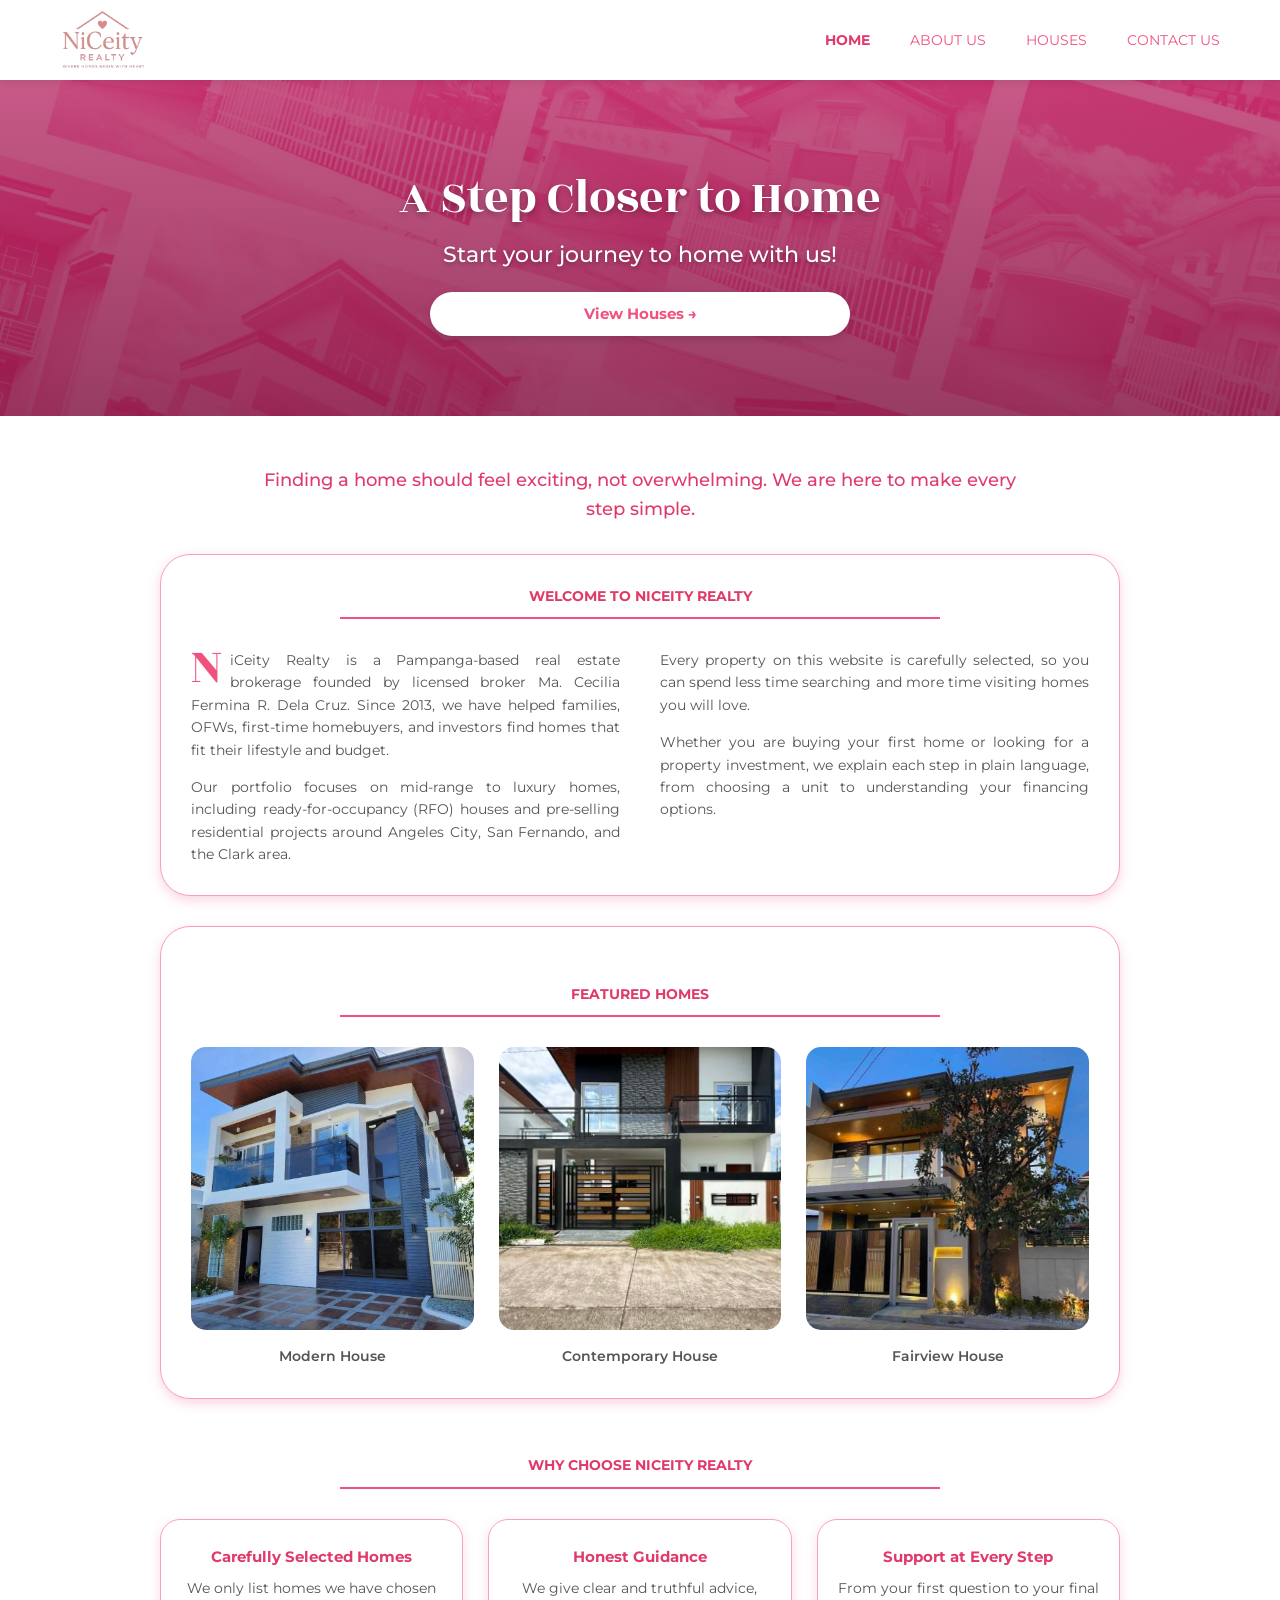
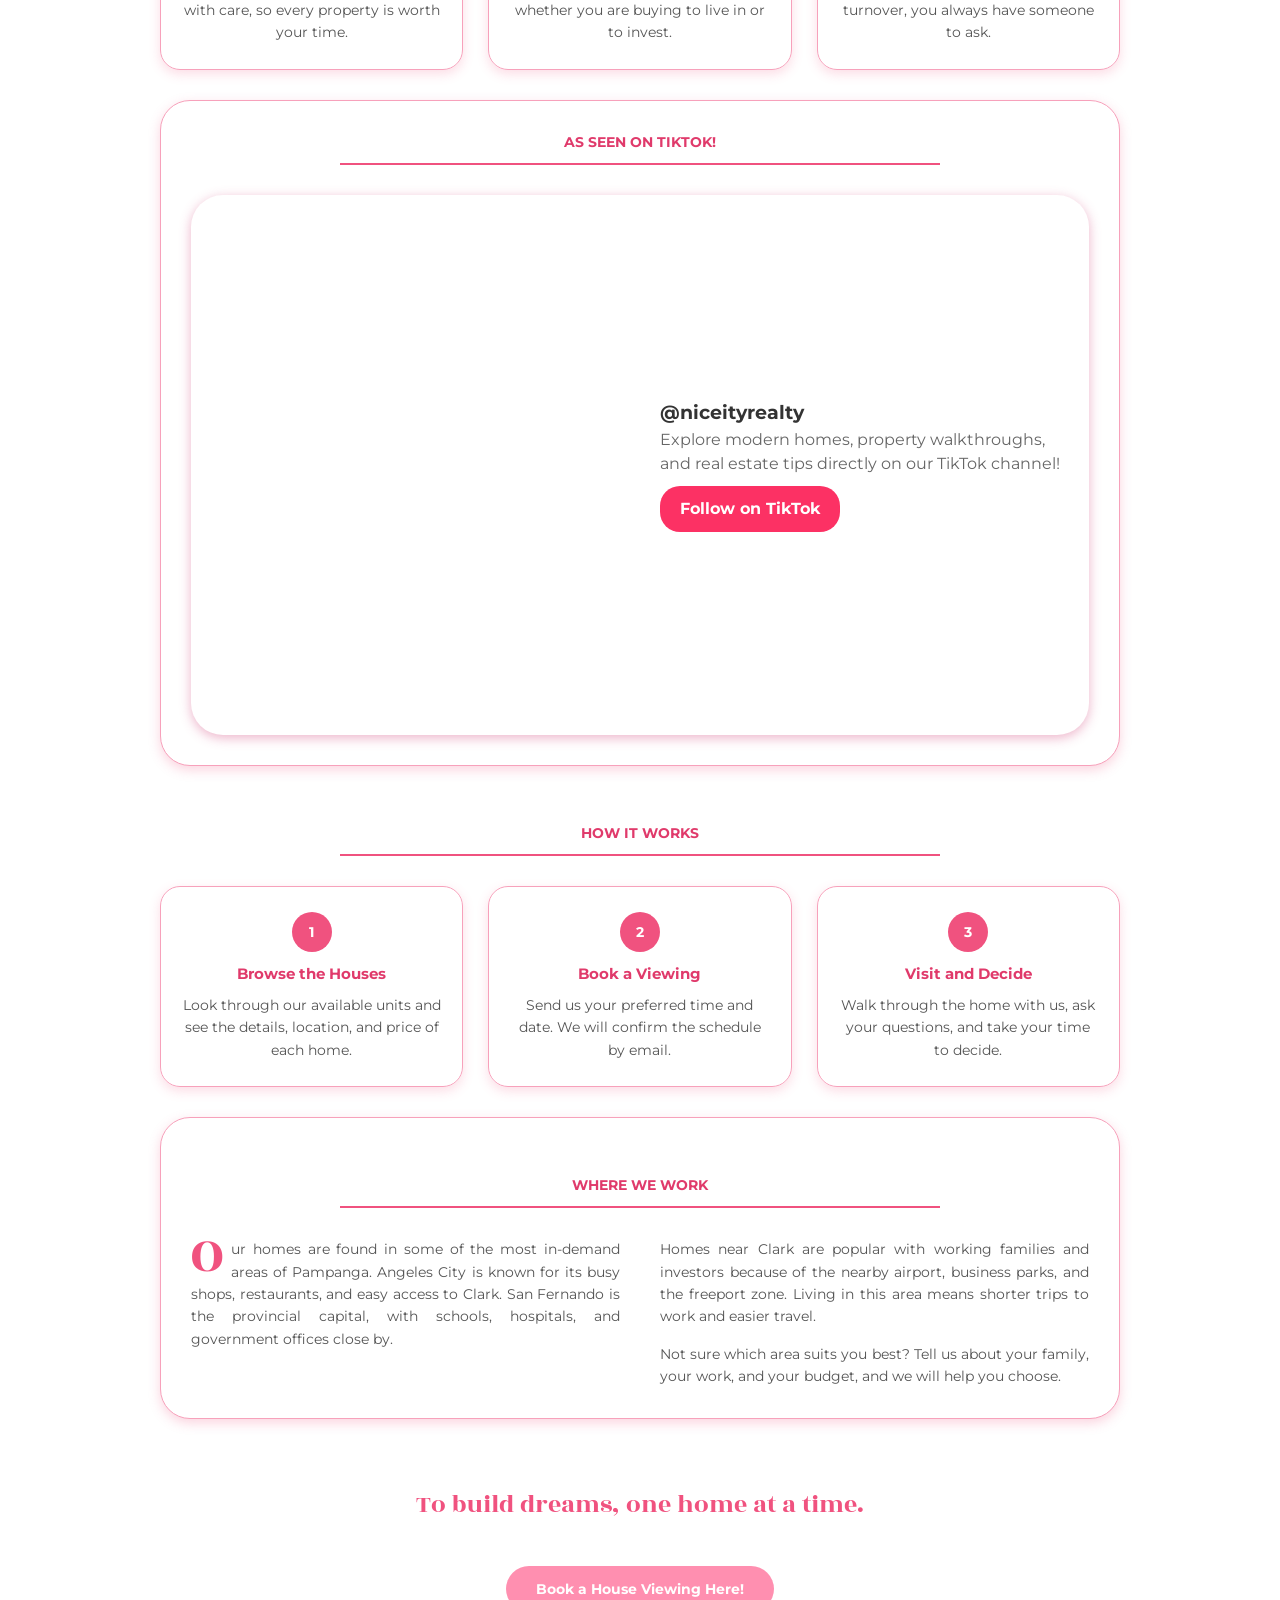
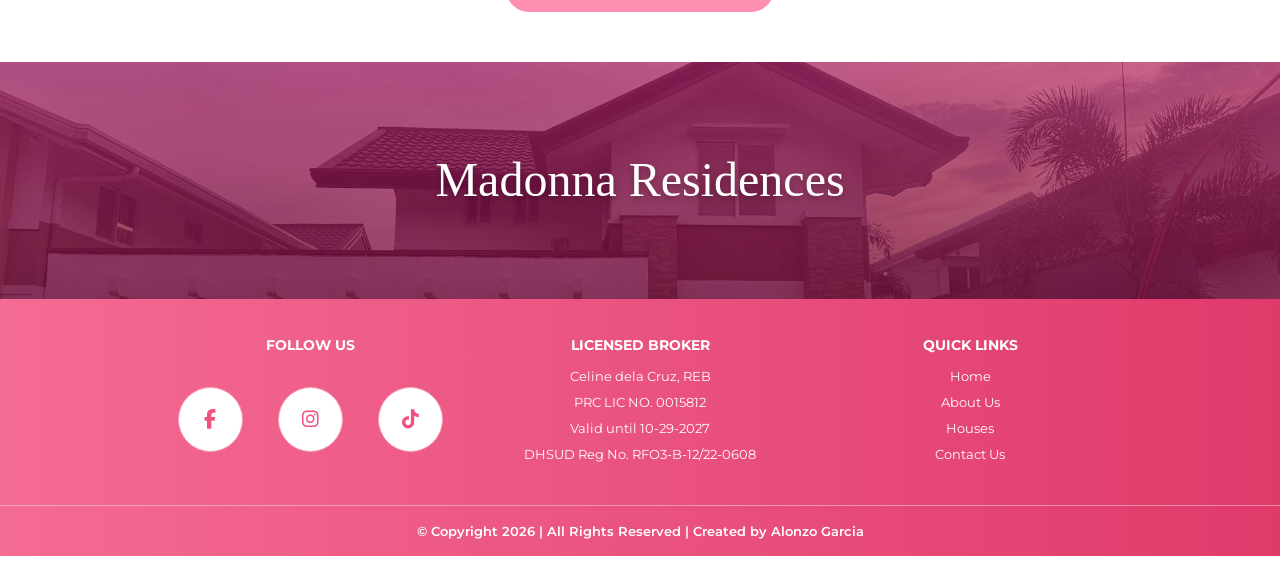
<file: index.html>
<!-- 
    Real Estate Website For NiCeity Realty: Home Page
    Created by Alonzo Miguel R. Garcia
  -->

<!DOCTYPE html>
<html lang="en">
<head>
  <meta charset="UTF-8">
  <meta name="viewport" content="width=device-width, initial-scale=1">
  <title>NiCeity Realty | A Step Closer to Home</title>
  <link href="https://fonts.googleapis.com/css2?family=Montserrat:wght@400;500;600;700&family=Rozha+One&display=swap" rel="stylesheet">
  <link rel="stylesheet" href="style.css">
  <link rel="stylesheet" href="https://cdnjs.cloudflare.com/ajax/libs/font-awesome/6.5.1/css/all.min.css">
  <link rel="icon" href="img/NiCeityFavicon.png" type="image/png">
</head>
<body>

  <!-- Header and navigation -->
  <header>
    <div class="header-box">
      <a href="index.html" class="logo"><img src="img/NiceityLogo.png" alt="NiCeity Realty logo"></a>

      <button class="hamburger" id="hamburger" aria-label="Toggle menu" aria-expanded="false">
        <span></span><span></span><span></span>
      </button>

      <nav id="nav">
        <ul>
          <li><a href="index.html" class="active">Home</a></li>
          <li><a href="about.html">About Us</a></li>
          <li><a href="houses.html">Houses</a></li>
          <li><a href="contact.html">Contact Us</a></li>
        </ul>
      </nav>
    </div>
  </header>

  <!-- Hero -->
  <section class="hero">
    <h1>A Step Closer to Home</h1>
    <p>Start your journey to home with us!</p>
    <a href="houses.html" class="search">View Houses &rarr;</a>
  </section>

  <main class="container">

    <p class="lead">Finding a home should feel exciting, not overwhelming. We are here to make every step simple.</p>

    <div class="card">
      <h2 class="title">Welcome to NiCeity Realty</h2>
      <div class="magazine">
        <p>NiCeity Realty is a Pampanga-based real estate brokerage founded by licensed broker Ma. Cecilia Fermina R. Dela Cruz. Since 2013, we have helped families, OFWs, first-time homebuyers, and investors find homes that fit their lifestyle and budget.</p>
        <p>Our portfolio focuses on mid-range to luxury homes, including ready-for-occupancy (RFO) houses and pre-selling residential projects around Angeles City, San Fernando, and the Clark area.</p>
        <p>Every property on this website is carefully selected, so you can spend less time searching and more time visiting homes you will love.</p>
        <p>Whether you are buying your first home or looking for a property investment, we explain each step in plain language, from choosing a unit to understanding your financing options.</p>
      </div>
    </div>

    <div class="card">
      <br>
      <h2 class="title">Featured Homes</h2>
      <div class="featured">
        <a href="houses.html#unit1"><img src="img/unit1.jpg" alt="Modern house"><p>Modern House</p></a>
        <a href="houses.html#unit2"><img src="img/unit2.jpg" alt="4 bedroom house"><p>Contemporary House</p></a>
        <a href="houses.html#unit3"><img src="img/unit3.jpg" alt="House in San Fernando"><p>Fairview House</p></a>
      </div>
    </div>

    <br>
    <h2 class="title">Why Choose NiCeity Realty</h2>
    <div class="boxes">
      <div class="box"><h3>Carefully Selected Homes</h3><p>We only list homes we have chosen with care, so every property is worth your time.</p></div>
      <div class="box"><h3>Honest Guidance</h3><p>We give clear and truthful advice, whether you are buying to live in or to invest.</p></div>
      <div class="box"><h3>Support at Every Step</h3><p>From your first question to your final turnover, you always have someone to ask.</p></div>
    </div>

    <div class="card">
        <h2 class="title">As Seen on TikTok!</h2>
        <div style="
          display: flex; 
          flex-direction: row; 
          align-items: center; 
          justify-content: center; 
          gap: 24px; 
          max-width: 1000px; 
          margin: 0 auto; 
          padding: 20px; 
          background: #fff; 
          border-radius: 2em; 
          box-shadow: 0 3px 12px rgba(215, 88, 137, 0.451); 
          flex-wrap: wrap;
        ">
          <!-- Tiktok Video Frame -->
          <div style="width: 425px; max-width: 100%; height: 500px; flex-shrink: 0; border-radius: 8px; overflow: hidden;">
            <iframe
              src="https://www.tiktok.com/player/v1/7619314108931919111?music_info=1&description=1"
              width="100%"
              height="100%"
              style="border: 0;"
              title="NiCeity Realty TikTok video"
              allow="fullscreen"
            ></iframe>
          </div>

          <!-- Details -->
          <div style="flex: 1; min-width: 250px; text-align: left;">
            <h3 style="margin-top: 0; color: #333;">@niceityrealty</h3>
            <p style="color: #666; line-height: 1.5;">
              Explore modern homes, property walkthroughs, and real estate tips directly on our TikTok channel!
            </p>
            <a 
              href="https://www.tiktok.com/@niceityrealty" 
              target="_blank" 
              style="
                display: inline-block; 
                padding: 10px 20px; 
                background-color: #fc3164; 
                color: #fff; 
                text-decoration: none; 
                border-radius: 20px; 
                font-weight: bold; 
                margin-top: 10px;
              "
            >
              Follow on TikTok
            </a>
          </div>
        </div>
      </div>


    <br>
    <h2 class="title">How It Works</h2>
    <div class="boxes">
      <div class="box"><div class="number">1</div><h3>Browse the Houses</h3><p>Look through our available units and see the details, location, and price of each home.</p></div>
      <div class="box"><div class="number">2</div><h3>Book a Viewing</h3><p>Send us your preferred time and date. We will confirm the schedule by email.</p></div>
      <div class="box"><div class="number">3</div><h3>Visit and Decide</h3><p>Walk through the home with us, ask your questions, and take your time to decide.</p></div>
    </div>

    <div class="card">
      <br>
      <h2 class="title">Where We Work</h2>
      <div class="magazine">
        <p>Our homes are found in some of the most in-demand areas of Pampanga. Angeles City is known for its busy shops, restaurants, and easy access to Clark. San Fernando is the provincial capital, with schools, hospitals, and government offices close by.</p>
        <p>Homes near Clark are popular with working families and investors because of the nearby airport, business parks, and the freeport zone. Living in this area means shorter trips to work and easier travel.</p>
        <p>Not sure which area suits you best? Tell us about your family, your work, and your budget, and we will help you choose.</p>
      </div>
    </div>

    <br>
    <p class="quote">To build dreams, one home at a time.</p>
    <a href="contact.html" class="btn">Book a House Viewing Here!</a>
  </main>


  <!-- bottom-banner -->
  <section class="bottom-banner">
    <h2>Madonna Residences</h2>
  </section>

  <!-- Footer -->
  <footer>
    <div class="footer-box">
      <div>
        <h3>Follow Us</h3>
        <br>
        <div class="socials">
          <a href="https://www.facebook.com/NiCeity14" aria-label="Facebook" class="footer-social-icon" target="_blank">
          <i class="fa-brands fa-facebook-f"></i>
          </a>
          <a href="https://www.instagram.com/niceityrealty/" aria-label="Instagram" class="footer-social-icon" target="_blank">
          <i class="fa-brands fa-instagram"></i>
          </a>
          <a href="https://www.tiktok.com/@niceityrealty?is_from_webapp=1&sender_device=pc" aria-label="TikTok" class="footer-social-icon" target="_blank">
          <i class="fa-brands fa-tiktok"></i>
          </a>
        </div>
      </div>
      <div>
        <h3>Licensed Broker</h3>
        <p>Celine dela Cruz, REB</p>
        <p>PRC LIC NO. 0015812</p>
        <p>Valid until 10-29-2027</p>
        <p>DHSUD Reg No. RFO3-B-12/22-0608</p>
      </div>
      <div>
        <h3>Quick Links</h3>
        <a href="index.html">Home</a>
        <a href="about.html">About Us</a>
        <a href="houses.html">Houses</a>
        <a href="contact.html">Contact Us</a>
      </div>
    </div>
    <p class="copyright">&copy; Copyright 2026 | All Rights Reserved | Created by Alonzo Garcia</p>
  </footer>



  <script src="script.js"></script>
</body>
</html>
</file>
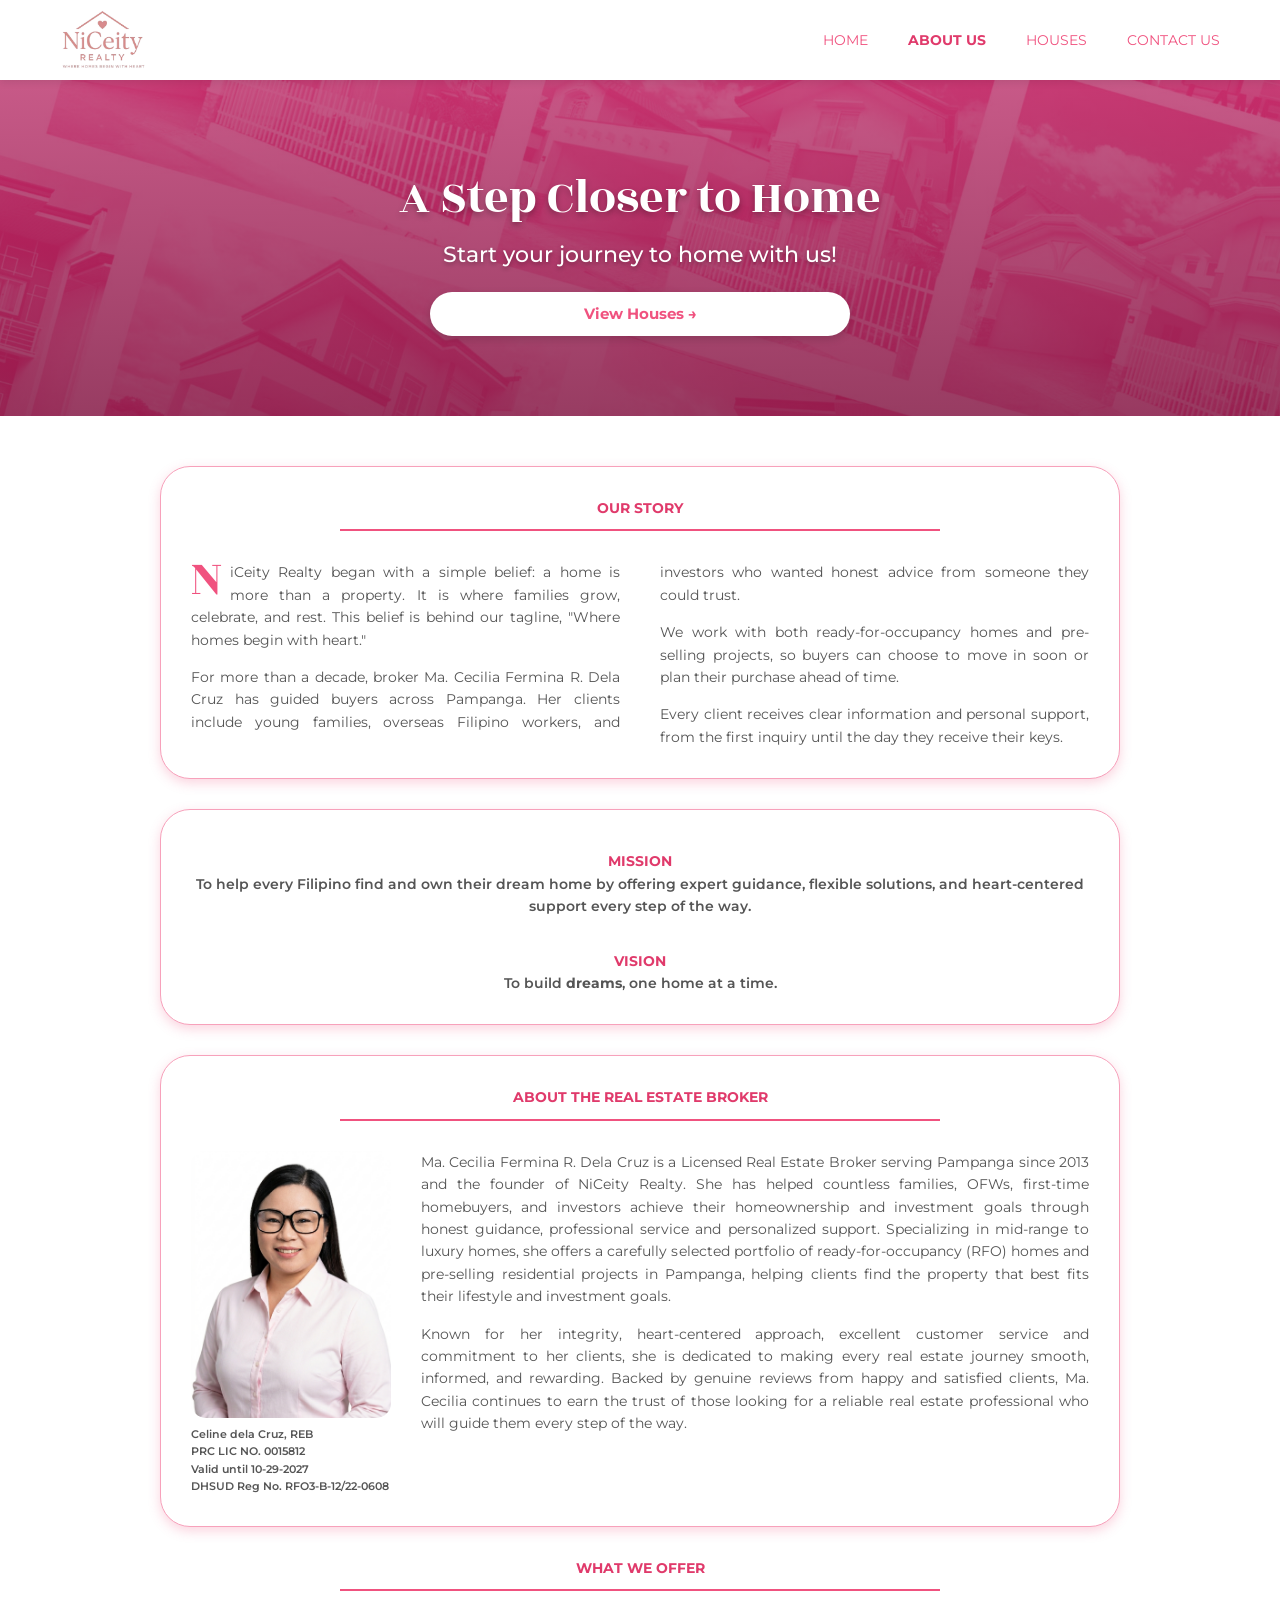
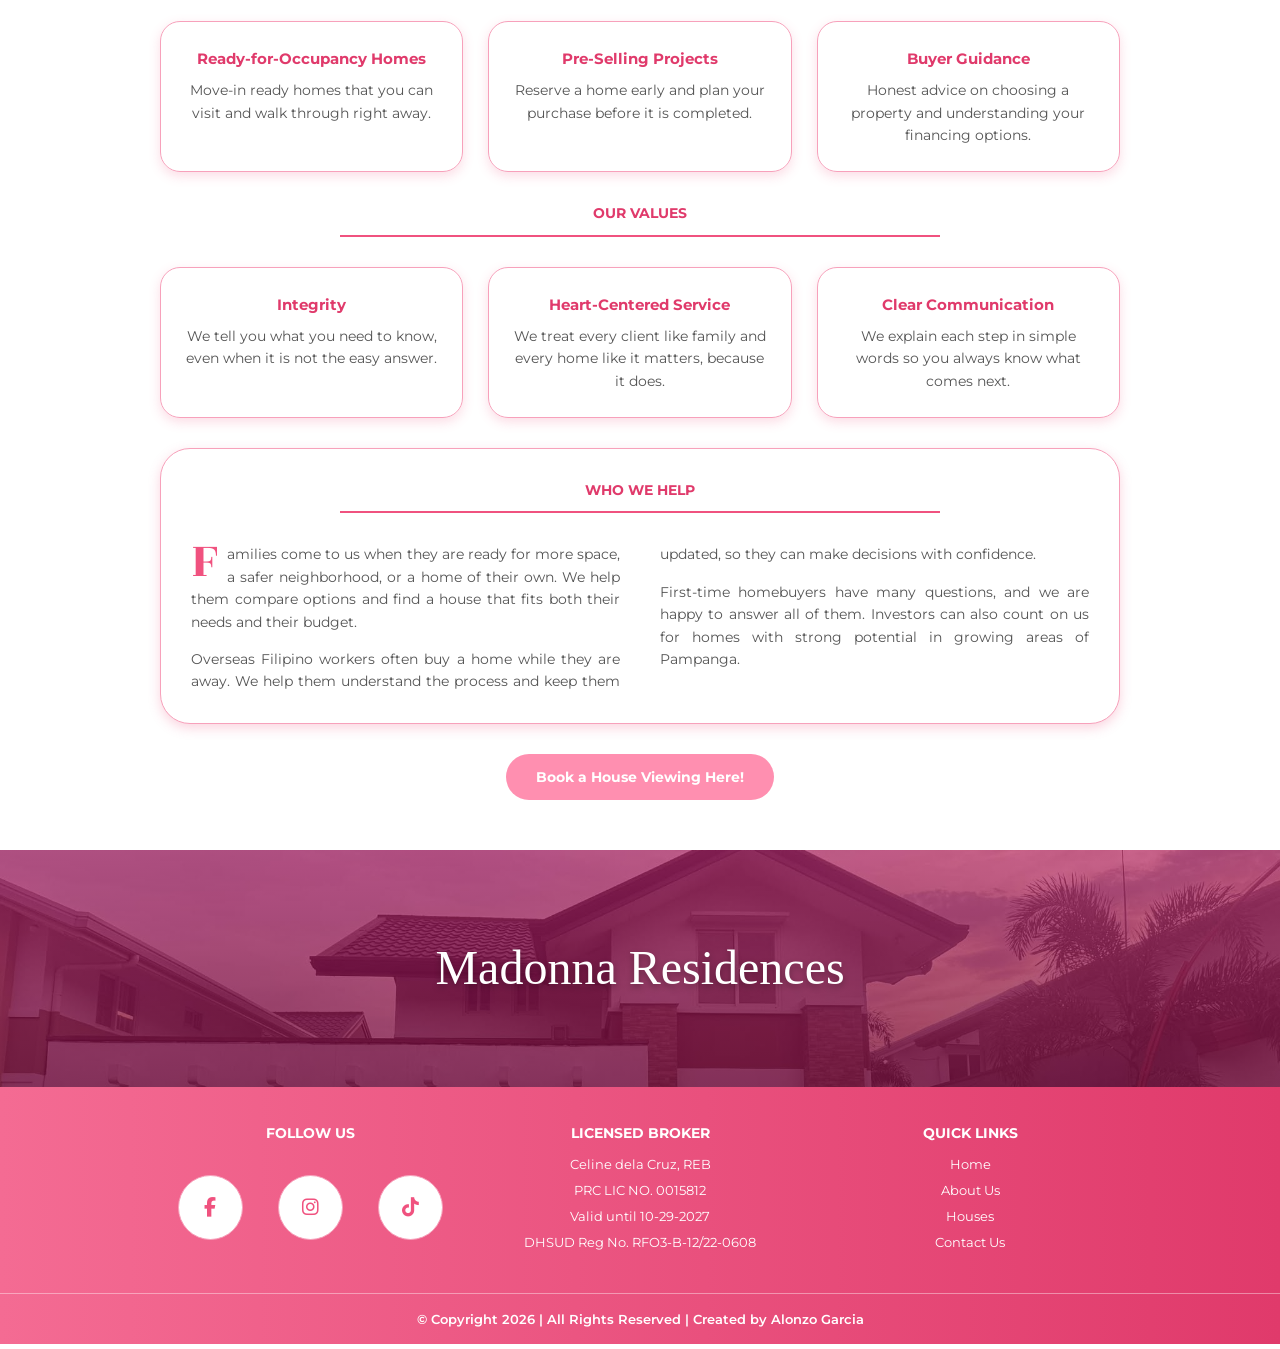
<file: about.html>
<!-- 
   Real Estate Website For NiCeity Realty: About Us Page
   Created by Alonzo Miguel R. Garcia
  -->

<!DOCTYPE html>
<html lang="en">
<head>
  <meta charset="UTF-8">
  <meta name="viewport" content="width=device-width, initial-scale=1">
  <title>NiCeity Realty | About Us</title>
  <link href="https://fonts.googleapis.com/css2?family=Montserrat:wght@400;500;600;700&family=Rozha+One&display=swap" rel="stylesheet">
  <link rel="stylesheet" href="style.css">
  <link rel="stylesheet" href="https://cdnjs.cloudflare.com/ajax/libs/font-awesome/6.5.1/css/all.min.css">
  <link rel="icon" href="img/NiCeityFavicon.png" type="image/png">
</head>
<body>

  <!-- Header and navigation -->
  <header>
    <div class="header-box">
      <a href="index.html" class="logo"><img src="img/NiceityLogo.png" alt="NiCeity Realty logo"></a>

      <button class="hamburger" id="hamburger" aria-label="Toggle menu" aria-expanded="false">
        <span></span><span></span><span></span>
      </button>

      <nav id="nav">
        <ul>
          <li><a href="index.html">Home</a></li>
          <li><a href="about.html" class="active">About Us</a></li>
          <li><a href="houses.html">Houses</a></li>
          <li><a href="contact.html">Contact Us</a></li>
        </ul>
      </nav>
    </div>
  </header>

  <!-- Hero -->
  <section class="hero">
    <h1>A Step Closer to Home</h1>
    <p>Start your journey to home with us!</p>
    <a href="houses.html" class="search">View Houses &rarr;</a>
  </section>

  <main class="container">

    <div class="card">
      <h2 class="title">Our Story</h2>
      <div class="magazine">
        <p>NiCeity Realty began with a simple belief: a home is more than a property. It is where families grow, celebrate, and rest. This belief is behind our tagline, "Where homes begin with heart."</p>
        <p>For more than a decade, broker Ma. Cecilia Fermina R. Dela Cruz has guided buyers across Pampanga. Her clients include young families, overseas Filipino workers, and investors who wanted honest advice from someone they could trust.</p>
        <p>We work with both ready-for-occupancy homes and pre-selling projects, so buyers can choose to move in soon or plan their purchase ahead of time.</p>
        <p>Every client receives clear information and personal support, from the first inquiry until the day they receive their keys.</p>
      </div>
    </div>

    <div class="card mission">
      <h3>Mission</h3>
      <p>To help every Filipino find and own their dream home by offering expert guidance, flexible solutions, and heart-centered support every step of the way.</p>
      <br>
      <h3>Vision</h3>
      <p>To build <strong>dreams</strong>, one home at a time.</p>
    </div>

    <div class="card">
      <h2 class="title">About the Real Estate Broker</h2>
      <div class="broker">
        <div class="broker-photo">
          <img src="img/Cecilia_Dela_Cruz.jpg" alt="Ma. Cecilia Fermina R. Dela Cruz">
          <p>Celine dela Cruz, REB<br>PRC LIC NO. 0015812<br>Valid until 10-29-2027<br>DHSUD Reg No. RFO3-B-12/22-0608</p>
        </div>
        <div class="broker-text">
          <p>Ma. Cecilia Fermina R. Dela Cruz is a Licensed Real Estate Broker serving Pampanga since 2013 and the founder of NiCeity Realty. She has helped countless families, OFWs, first-time homebuyers, and investors achieve their homeownership and investment goals through honest guidance, professional service and personalized support. Specializing in mid-range to luxury homes, she offers a carefully selected portfolio of ready-for-occupancy (RFO) homes and pre-selling residential projects in Pampanga, helping clients find the property that best fits their lifestyle and investment goals.</p>
          <p>Known for her integrity, heart-centered approach, excellent customer service and commitment to her clients, she is dedicated to making every real estate journey smooth, informed, and rewarding. Backed by genuine reviews from happy and satisfied clients, Ma. Cecilia continues to earn the trust of those looking for a reliable real estate professional who will guide them every step of the way.</p>
        </div>
      </div>
    </div>

    <h2 class="title">What We Offer</h2>
    <div class="boxes">
      <div class="box"><h3>Ready-for-Occupancy Homes</h3><p>Move-in ready homes that you can visit and walk through right away.</p></div>
      <div class="box"><h3>Pre-Selling Projects</h3><p>Reserve a home early and plan your purchase before it is completed.</p></div>
      <div class="box"><h3>Buyer Guidance</h3><p>Honest advice on choosing a property and understanding your financing options.</p></div>
    </div>

    <h2 class="title">Our Values</h2>
    <div class="boxes">
      <div class="box"><h3>Integrity</h3><p>We tell you what you need to know, even when it is not the easy answer.</p></div>
      <div class="box"><h3>Heart-Centered Service</h3><p>We treat every client like family and every home like it matters, because it does.</p></div>
      <div class="box"><h3>Clear Communication</h3><p>We explain each step in simple words so you always know what comes next.</p></div>
    </div>

    <div class="card">
      <h2 class="title">Who We Help</h2>
      <div class="magazine">
        <p>Families come to us when they are ready for more space, a safer neighborhood, or a home of their own. We help them compare options and find a house that fits both their needs and their budget.</p>
        <p>Overseas Filipino workers often buy a home while they are away. We help them understand the process and keep them updated, so they can make decisions with confidence.</p>
        <p>First-time homebuyers have many questions, and we are happy to answer all of them. Investors can also count on us for homes with strong potential in growing areas of Pampanga.</p>
      </div>
    </div>
    <a href="contact.html" class="btn">Book a House Viewing Here!</a>
  </main>

  <!-- bottom-banner -->
  <section class="bottom-banner">
    <h2>Madonna Residences</h2>
  </section>

  <!-- Footer -->
  <footer>
    <div class="footer-box">
      <div>
        <h3>Follow Us</h3>
        <br>
        <div class="socials">
          <a href="https://www.facebook.com/NiCeity14" aria-label="Facebook" class="footer-social-icon" target="_blank">
          <i class="fa-brands fa-facebook-f"></i>
          </a>
          <a href="https://www.instagram.com/niceityrealty/" aria-label="Instagram" class="footer-social-icon" target="_blank">
          <i class="fa-brands fa-instagram"></i>
          </a>
          <a href="https://www.tiktok.com/@niceityrealty?is_from_webapp=1&sender_device=pc" aria-label="TikTok" class="footer-social-icon" target="_blank">
          <i class="fa-brands fa-tiktok"></i>
          </a>
        </div>
      </div>
      <div>
        <h3>Licensed Broker</h3>
        <p>Celine dela Cruz, REB</p>
        <p>PRC LIC NO. 0015812</p>
        <p>Valid until 10-29-2027</p>
        <p>DHSUD Reg No. RFO3-B-12/22-0608</p>
      </div>
      <div>
        <h3>Quick Links</h3>
        <a href="index.html">Home</a>
        <a href="about.html">About Us</a>
        <a href="houses.html">Houses</a>
        <a href="contact.html">Contact Us</a>
      </div>
    </div>
    <p class="copyright">&copy; Copyright 2026 | All Rights Reserved | Created by Alonzo Garcia</p>
  </footer>

  <script src="script.js"></script>
</body>
</html>
</file>
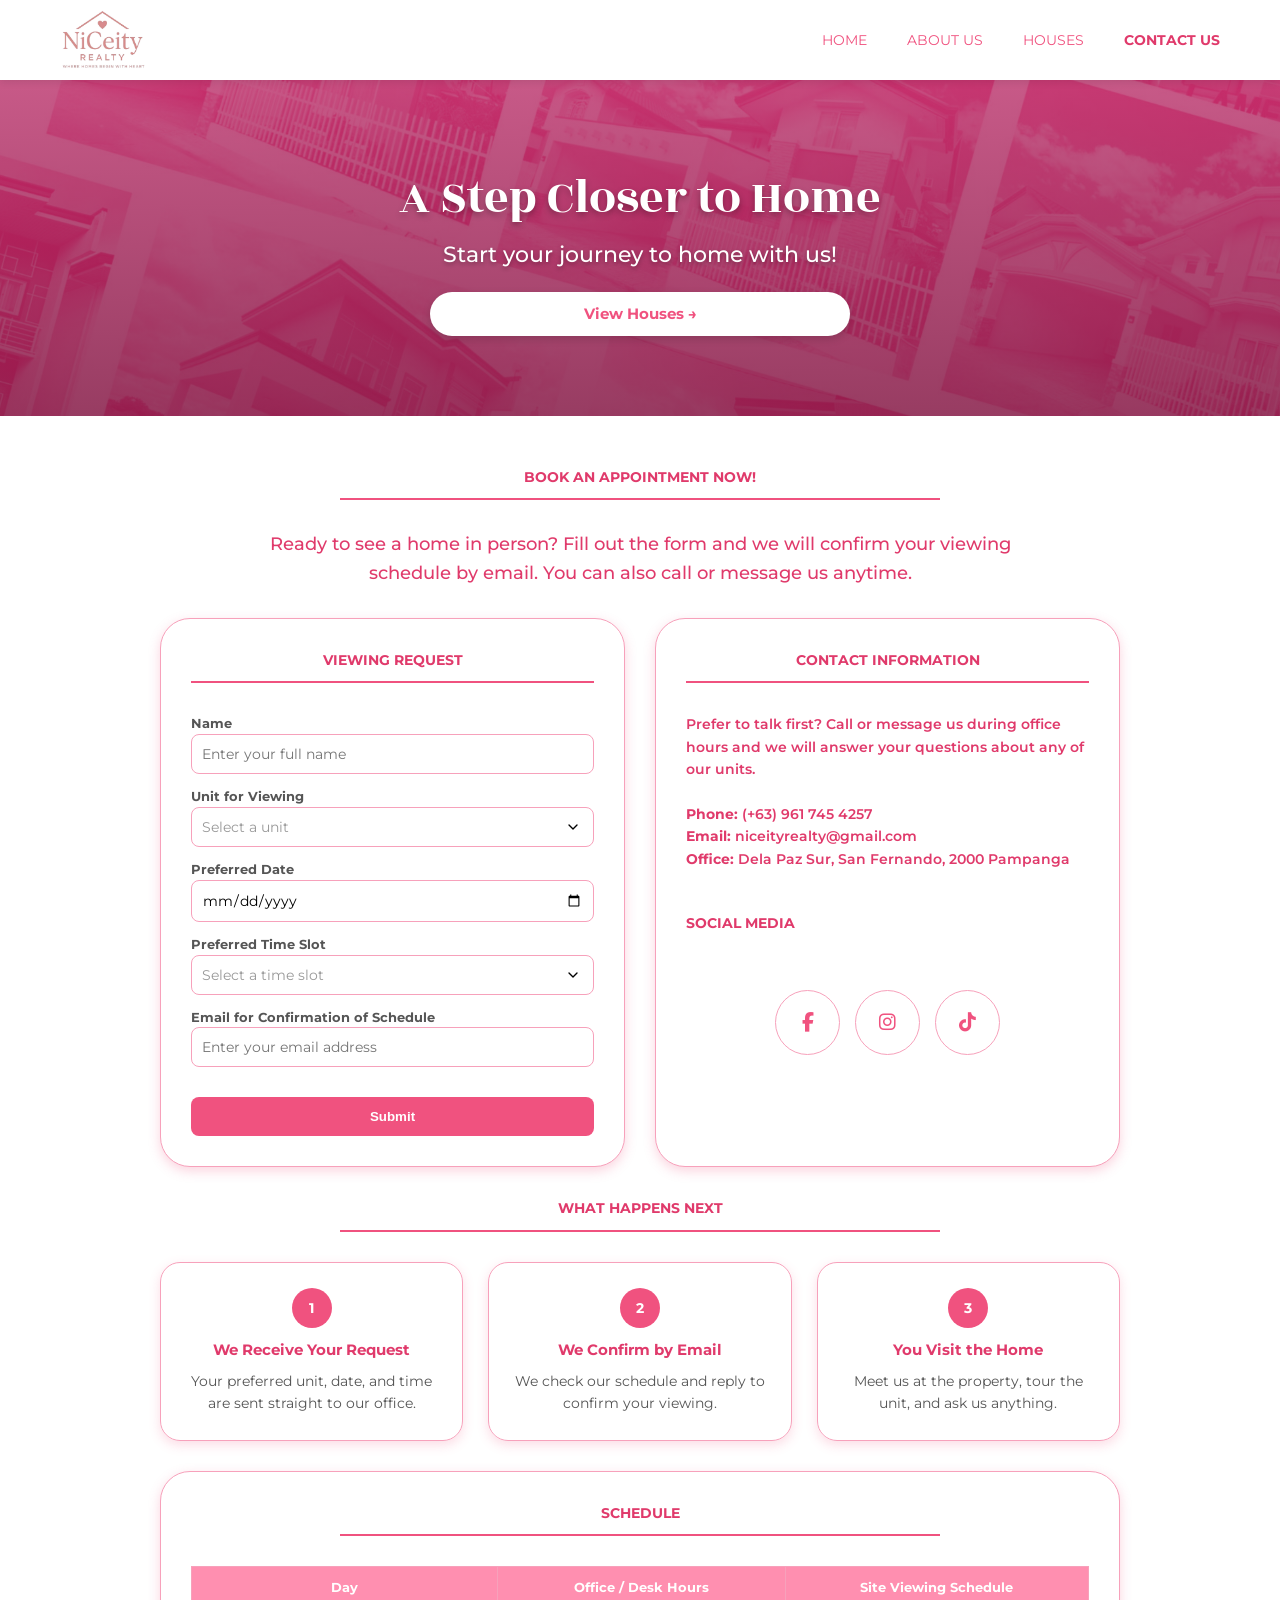
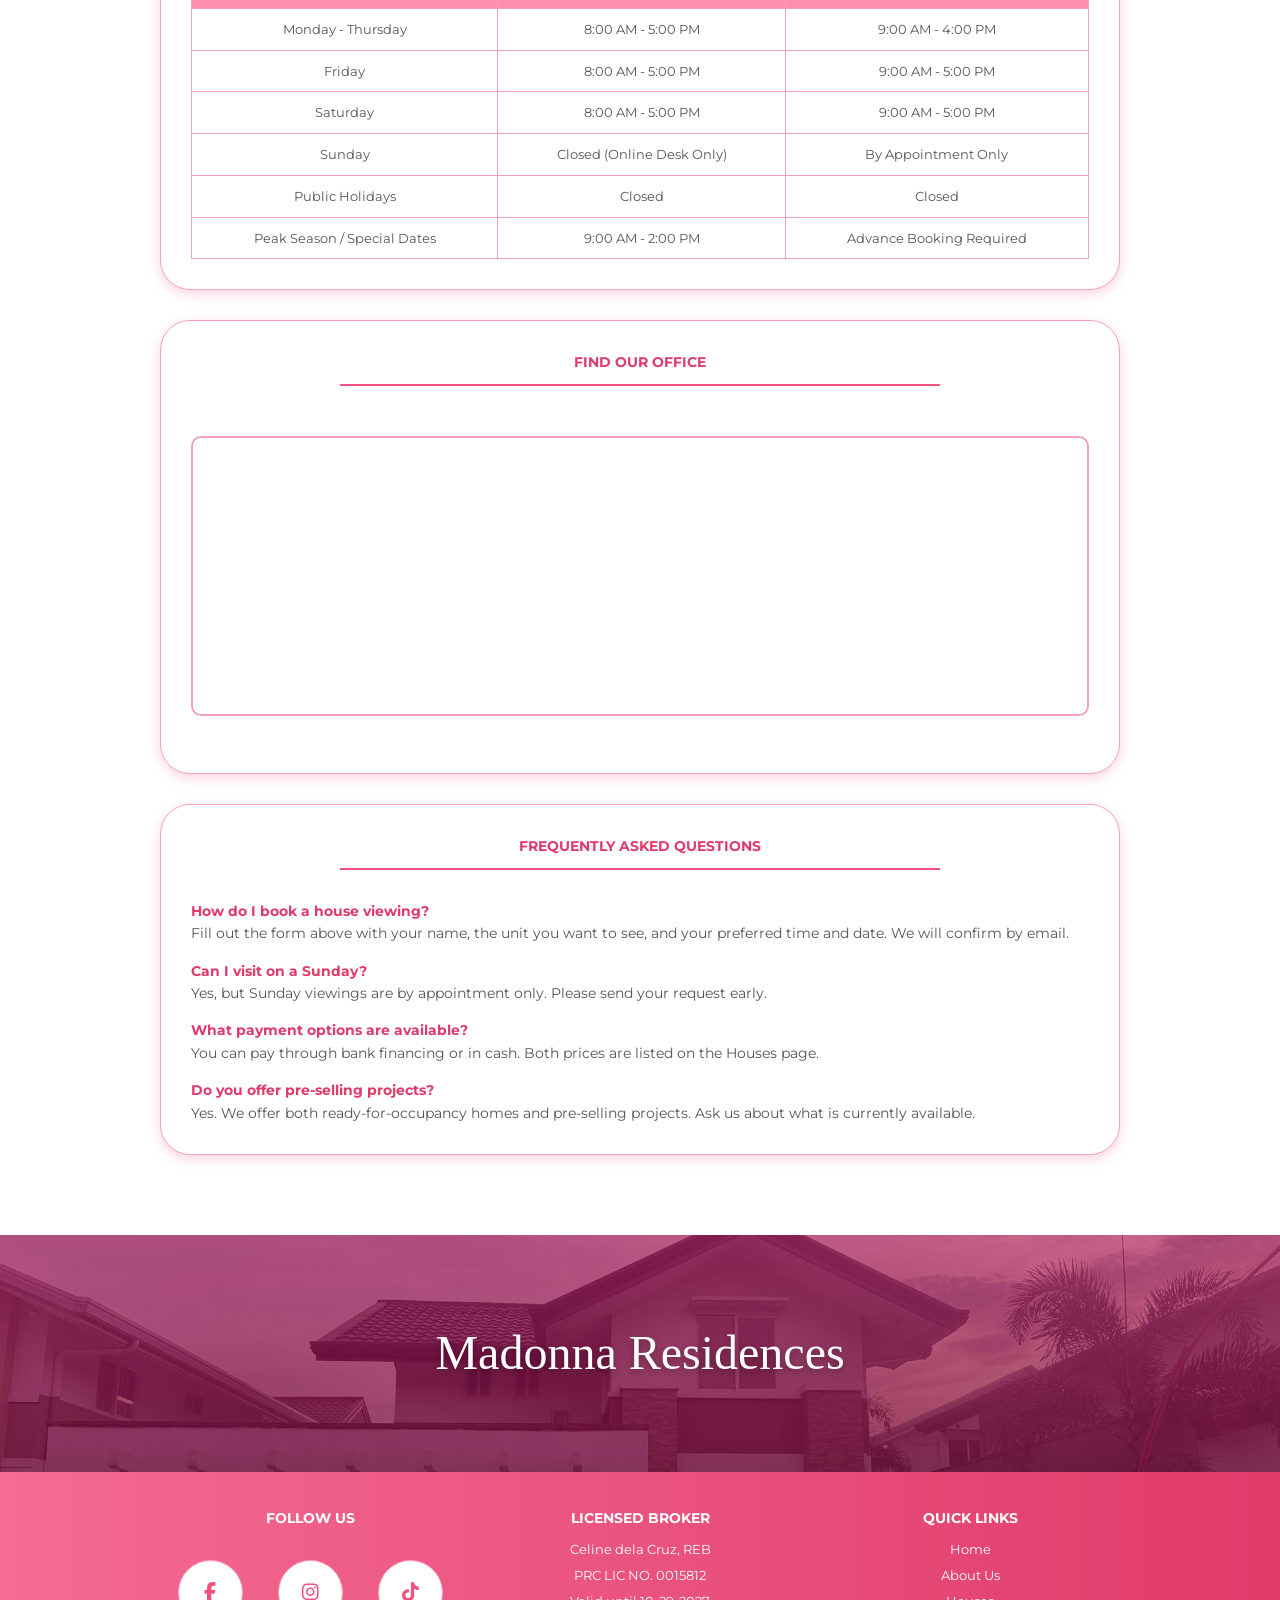
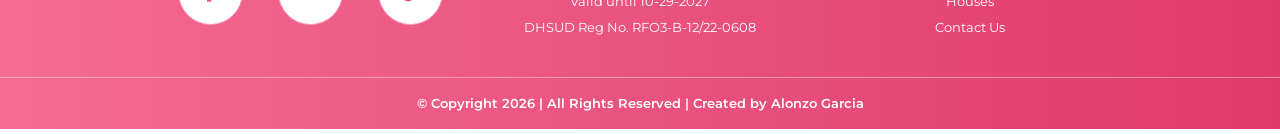
<file: contact.html>
<!-- 
   Real Estate Website For NiCeity Realty: Contact Page
   Created by Alonzo Miguel R. Garcia
  -->

<!DOCTYPE html>
<html lang="en">
<head>
  <meta charset="UTF-8">
  <meta name="viewport" content="width=device-width, initial-scale=1">
  <title>NiCeity Realty | Contact Us</title>
  <link href="https://fonts.googleapis.com/css2?family=Montserrat:wght@400;500;600;700&family=Rozha+One&display=swap" rel="stylesheet">
  <link rel="stylesheet" href="style.css">
  <link rel="stylesheet" href="https://cdnjs.cloudflare.com/ajax/libs/font-awesome/6.5.1/css/all.min.css">
  <link rel="icon" href="img/NiCeityFavicon.png" type="image/png">
</head>
<body>

  <!-- Header and navigation -->
  <header>
    <div class="header-box">
      <a href="index.html" class="logo"><img src="img/NiceityLogo.png" alt="NiCeity Realty logo"></a>

      <button class="hamburger" id="hamburger" aria-label="Toggle menu" aria-expanded="false">
        <span></span><span></span><span></span>
      </button>

      <nav id="nav">
        <ul>
          <li><a href="index.html">Home</a></li>
          <li><a href="about.html">About Us</a></li>
          <li><a href="houses.html">Houses</a></li>
          <li><a href="contact.html" class="active">Contact Us</a></li>
        </ul>
      </nav>
    </div>
  </header>

  <!-- Hero -->
  <section class="hero">
    <h1>A Step Closer to Home</h1>
    <p>Start your journey to home with us!</p>
    <a href="houses.html" class="search">View Houses &rarr;</a>
  </section>

  <main class="container">

    <h2 class="title">Book an Appointment Now!</h2>
    <p class="lead">Ready to see a home in person? Fill out the form and we will confirm your viewing schedule by email. You can also call or message us anytime.</p>

      <div class="two-cols">
        <div class="card">
          <h2 class="title">Viewing Request</h2>

          <form class="form" id="bookingForm" action="https://formsubmit.co/niceityrealty@gmail.com" method="POST" novalidate>

            <!-- settings for FormSubmit -->
            <input type="hidden" name="_subject" value="New House Viewing Request!">
            <input type="hidden" name="_template" value="table">
            <input type="hidden" name="_captcha" value="false">

            <label for="name">Name</label>
            <input type="text" id="name" name="name" placeholder="Enter your full name" required>

            <!-- Unit Selection Dropdown (Unit 1 to 4) -->
            <label for="unit">Unit for Viewing</label>
            <select id="unit" name="unit" required>
              <option value="" disabled selected>Select a unit</option>
              <option value="Unit 1">Unit 1</option>
              <option value="Unit 2">Unit 2</option>
              <option value="Unit 3">Unit 3</option>
              <option value="Unit 4">Unit 4</option>
            </select>

            <!-- Calendar Date Picker -->
            <label for="date">Preferred Date</label>
            <input type="date" id="date" name="date" required>

            <!--  Time Slot Dropdown -->
            <label for="time">Preferred Time Slot</label>
            <select id="time" name="time" required>
              <option value="" disabled selected>Select a time slot</option>
              <option value="09:00 AM">09:00 AM - 10:00 AM</option>
              <option value="10:30 AM">10:30 AM - 11:30 AM</option>
              <option value="01:30 PM">01:30 PM - 02:30 PM</option>
              <option value="03:00 PM">03:00 PM - 04:00 PM</option>
            </select>

            <label for="email">Email for Confirmation of Schedule</label>
            <input type="email" id="email" name="email" placeholder="Enter your email address" required>

            <p id="message" role="status"></p>
            <button type="submit">Submit</button>
          </form>
        </div>

        <div class="card contact-info">
        <h2 class="title">Contact Information</h2>
        <p>Prefer to talk first? Call or message us during office hours and we will answer your questions about any of our units.</p>
        <br>
        <p><strong>Phone:</strong> <a href="tel:+639617454257">(+63) 961 745 4257</a></p>
        <p><strong>Email:</strong> <a href="mailto:niceityrealty@gmail.com">niceityrealty@gmail.com</a></p>
        <p><strong>Office:</strong> Dela Paz Sur, San Fernando, 2000 Pampanga</p>
        <br>
        <h3>Social Media</h3>
        <br>
        <br>
        <div class="socials">
          <a href="https://www.facebook.com/NiCeity14" aria-label="Facebook" class="social-icon" target="_blank">
          <i class="fa-brands fa-facebook-f"></i>
          </a>
          <a href="https://www.instagram.com/niceityrealty/" aria-label="Instagram" class="social-icon" target="_blank">
          <i class="fa-brands fa-instagram"></i>
          </a>
          <a href="https://www.tiktok.com/@niceityrealty?is_from_webapp=1&sender_device=pc" aria-label="TikTok" class="social-icon" target="_blank">
          <i class="fa-brands fa-tiktok"></i>
          </a>
        </div>
      </div>
    </div>



    <h2 class="title">What Happens Next</h2>
    <div class="boxes">
      <div class="box"><div class="number">1</div><h3>We Receive Your Request</h3><p>Your preferred unit, date, and time are sent straight to our office.</p></div>
      <div class="box"><div class="number">2</div><h3>We Confirm by Email</h3><p>We check our schedule and reply to confirm your viewing.</p></div>
      <div class="box"><div class="number">3</div><h3>You Visit the Home</h3><p>Meet us at the property, tour the unit, and ask us anything.</p></div>
    </div>

    <div class="card">
      <h2 class="title">Schedule</h2>
      <div class="table-box">
        <table>
          <tr><th>Day</th><th>Office / Desk Hours</th><th>Site Viewing Schedule</th></tr>
          <tr><td>Monday - Thursday</td><td>8:00 AM - 5:00 PM</td><td>9:00 AM - 4:00 PM</td></tr>
          <tr><td>Friday</td><td>8:00 AM - 5:00 PM</td><td>9:00 AM - 5:00 PM</td></tr>
          <tr><td>Saturday</td><td>8:00 AM - 5:00 PM</td><td>9:00 AM - 5:00 PM</td></tr>
          <tr><td>Sunday</td><td>Closed (Online Desk Only)</td><td>By Appointment Only</td></tr>
          <tr><td>Public Holidays</td><td>Closed</td><td>Closed</td></tr>
          <tr><td>Peak Season / Special Dates</td><td>9:00 AM - 2:00 PM</td><td>Advance Booking Required</td></tr>
        </table>
      </div>
    </div>

    <div class="card">
      <h2 class="title">Find Our Office</h2>
      <iframe class="map" title="Office location" loading="lazy" src="https://www.google.com/maps?q=Dela+Paz+Sur,+San+Fernando,+Pampanga&output=embed"></iframe>
    </div>
    <div class="card faq">
      <h2 class="title">Frequently Asked Questions</h2>
      <h3>How do I book a house viewing?</h3>
      <p>Fill out the form above with your name, the unit you want to see, and your preferred time and date. We will confirm by email.</p>
      <h3>Can I visit on a Sunday?</h3>
      <p>Yes, but Sunday viewings are by appointment only. Please send your request early.</p>
      <h3>What payment options are available?</h3>
      <p>You can pay through bank financing or in cash. Both prices are listed on the Houses page.</p>
      <h3>Do you offer pre-selling projects?</h3>
      <p>Yes. We offer both ready-for-occupancy homes and pre-selling projects. Ask us about what is currently available.</p>
    </div>
  </main>

  <!-- bottom-banner -->
  <section class="bottom-banner">
    <h2>Madonna Residences</h2>
  </section>

  <!-- Footer -->
  <footer>
    <div class="footer-box">
      <div>
        <h3>Follow Us</h3>
        <br>
        <div class="socials">
          <a href="https://www.facebook.com/NiCeity14" aria-label="Facebook" class="footer-social-icon" target="_blank">
          <i class="fa-brands fa-facebook-f"></i>
          </a>
          <a href="https://www.instagram.com/niceityrealty/" aria-label="Instagram" class="footer-social-icon" target="_blank">
          <i class="fa-brands fa-instagram"></i>
          </a>
          <a href="https://www.tiktok.com/@niceityrealty?is_from_webapp=1&sender_device=pc" aria-label="TikTok" class="footer-social-icon" target="_blank">
          <i class="fa-brands fa-tiktok"></i>
          </a>
        </div>
      </div>
      <div>
        <h3>Licensed Broker</h3>
        <p>Celine dela Cruz, REB</p>
        <p>PRC LIC NO. 0015812</p>
        <p>Valid until 10-29-2027</p>
        <p>DHSUD Reg No. RFO3-B-12/22-0608</p>
      </div>
      <div>
        <h3>Quick Links</h3>
        <a href="index.html">Home</a>
        <a href="about.html">About Us</a>
        <a href="houses.html">Houses</a>
        <a href="contact.html">Contact Us</a>
      </div>
    </div>
    <p class="copyright">&copy; Copyright 2026 | All Rights Reserved | Created by Alonzo Garcia</p>
  </footer>

  <script src="script.js"></script>
</body>
</html>
</file>
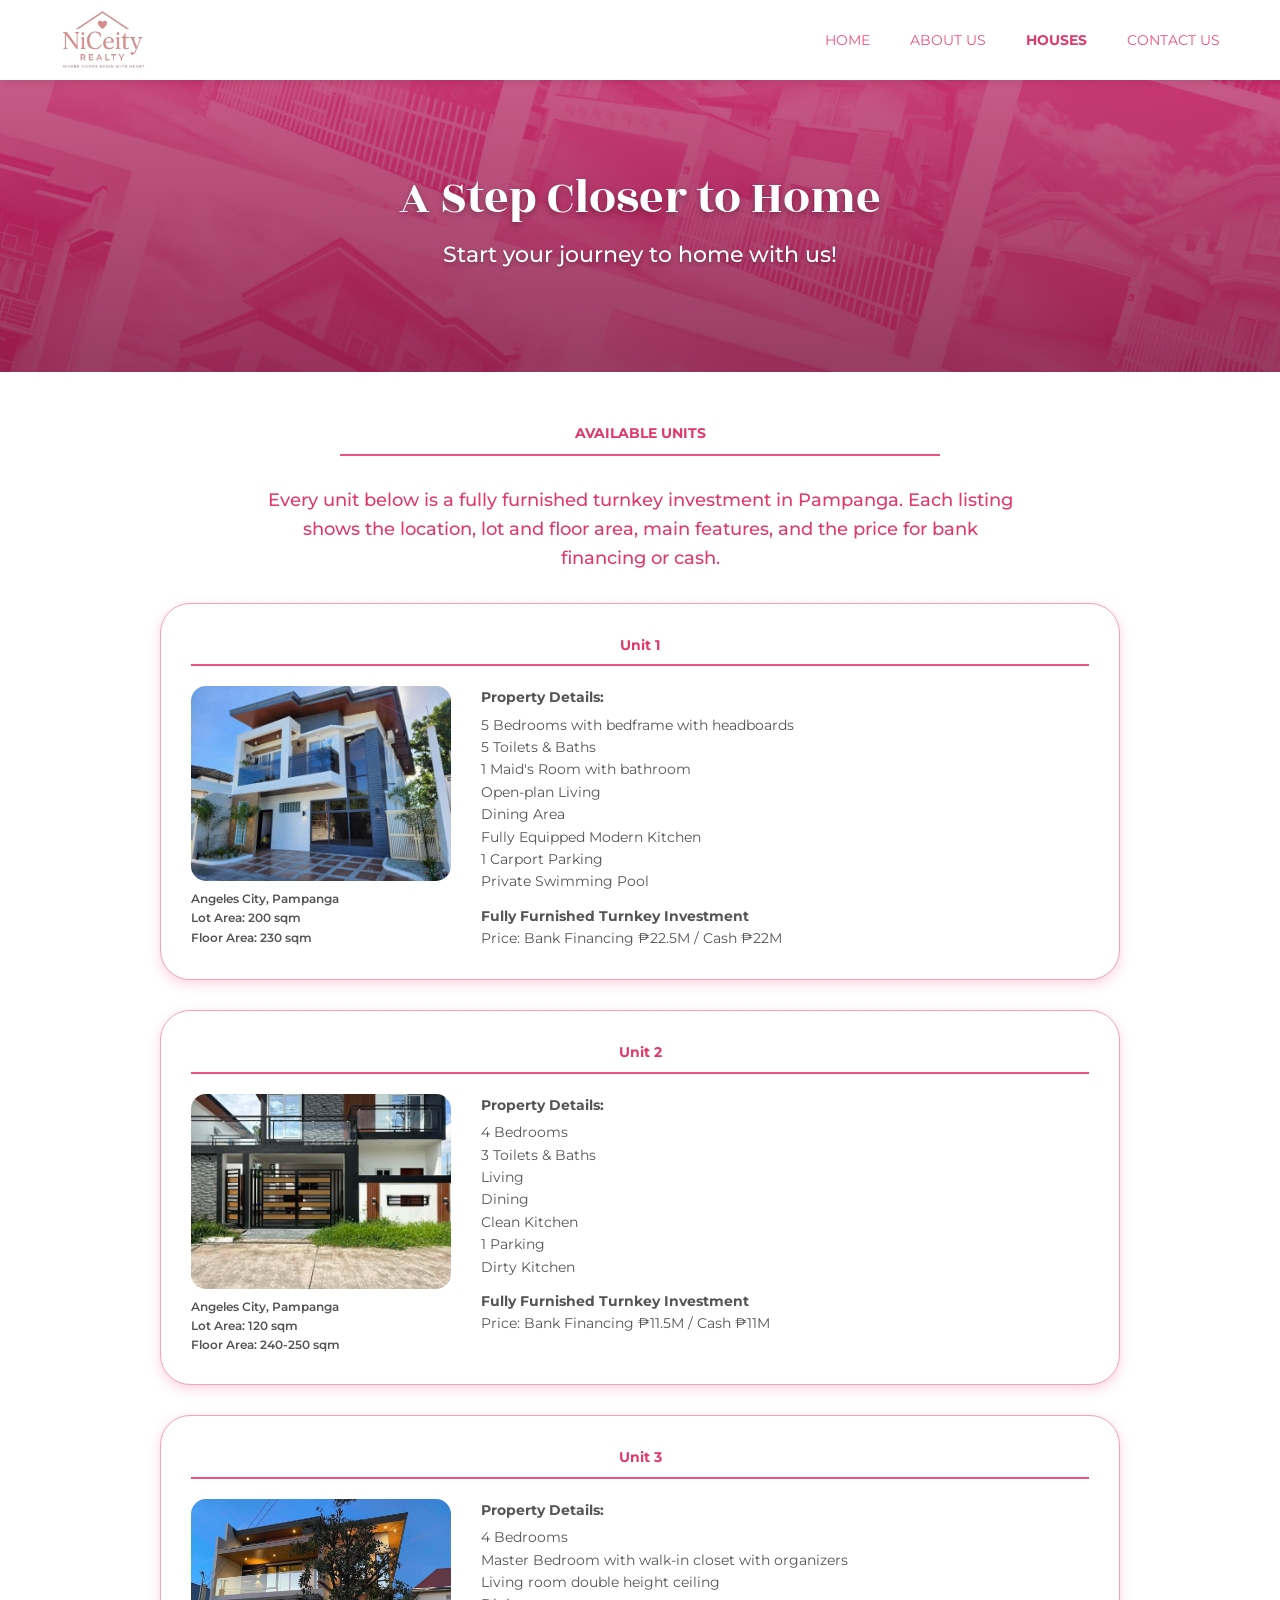
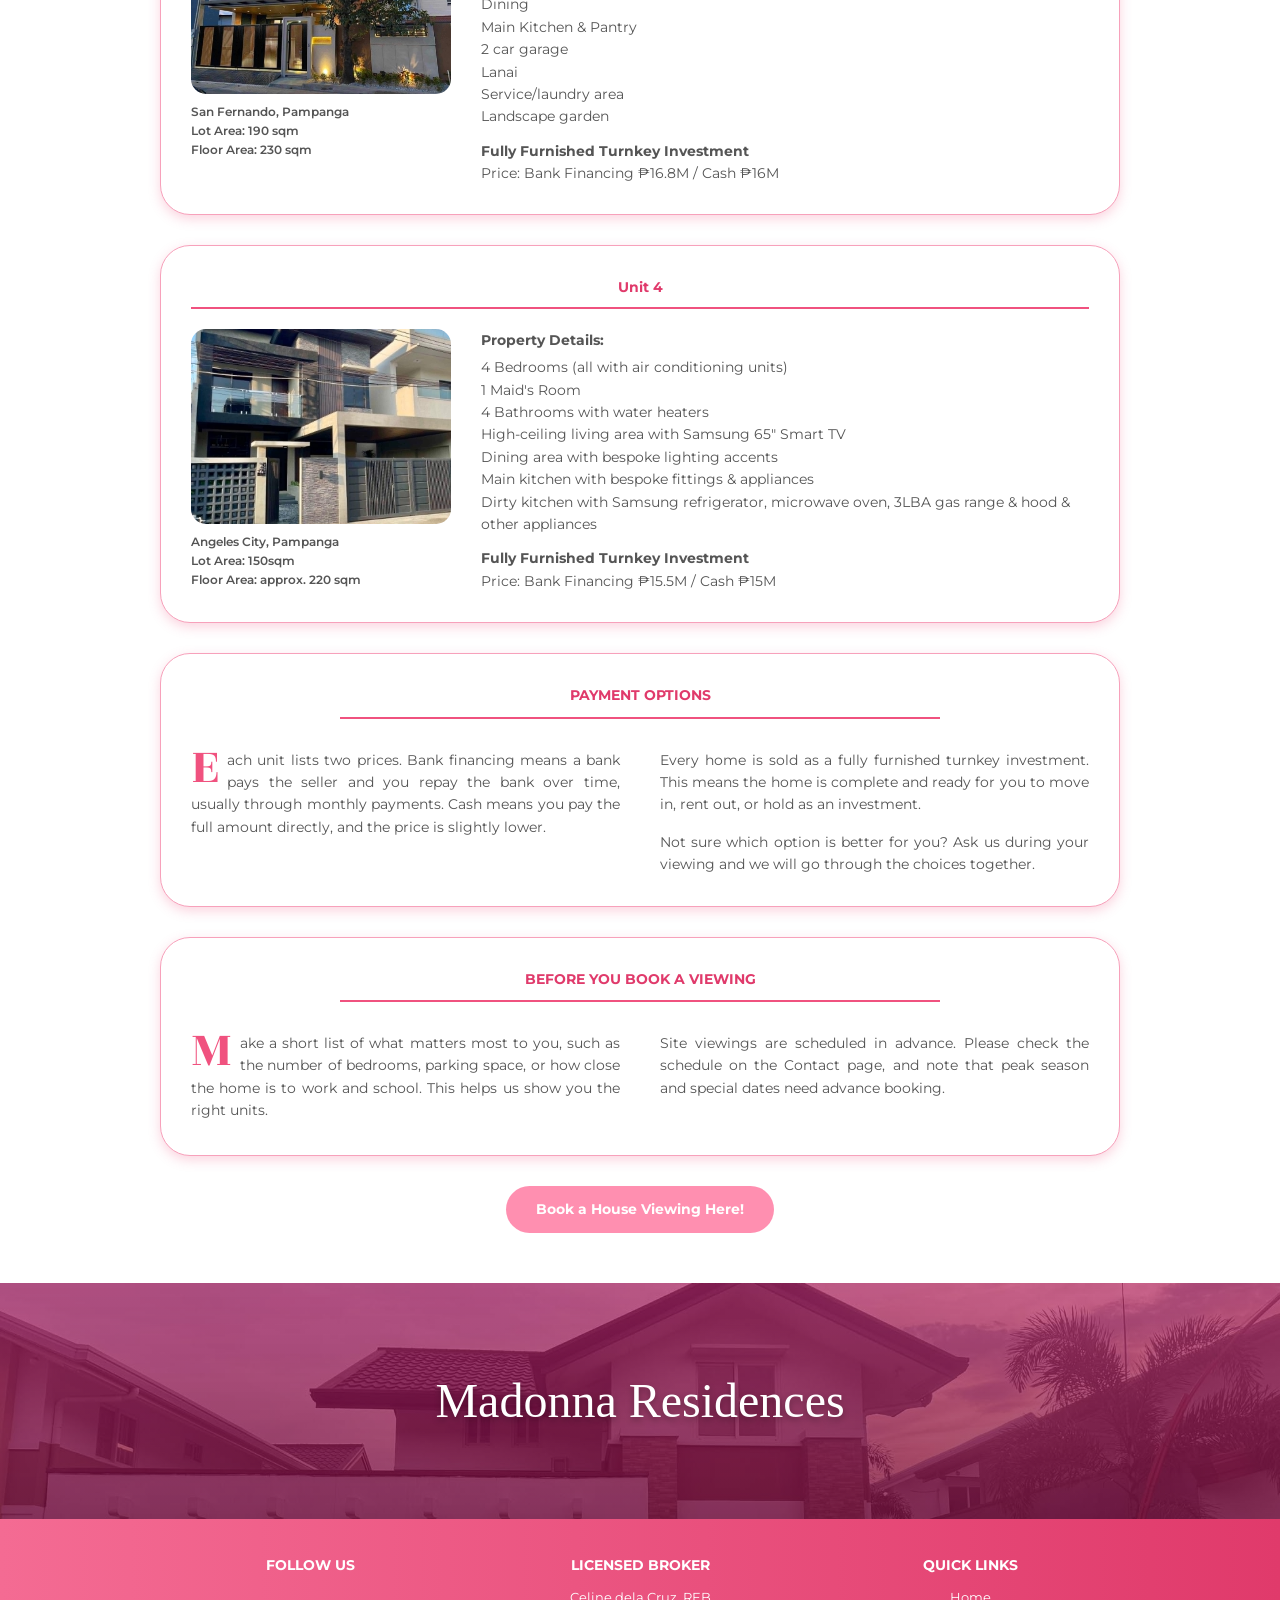
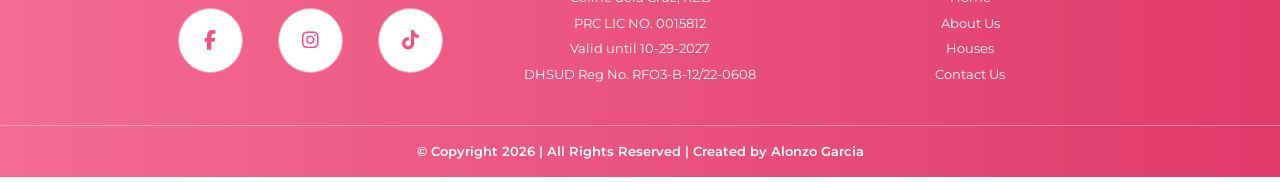
<file: houses.html>
<!-- 
   Real Estate Website For NiCeity Realty: Houses Page
   Created by Alonzo Miguel R. Garcia
  -->

<!DOCTYPE html>
<html lang="en">
<head>
  <meta charset="UTF-8">
  <meta name="viewport" content="width=device-width, initial-scale=1">
  <title>NiCeity Realty | Houses</title>
  <link href="https://fonts.googleapis.com/css2?family=Montserrat:wght@400;500;600;700&family=Rozha+One&display=swap" rel="stylesheet">
  <link rel="stylesheet" href="style.css">
  <link rel="stylesheet" href="https://cdnjs.cloudflare.com/ajax/libs/font-awesome/6.5.1/css/all.min.css">
  <link rel="icon" href="img/NiCeityFavicon.png" type="image/png">
</head>
<body>

  <!-- Header and navigation -->
  <header>
    <div class="header-box">
      <a href="index.html" class="logo"><img src="img/NiceityLogo.png" alt="NiCeity Realty logo"></a>

      <button class="hamburger" id="hamburger" aria-label="Toggle menu" aria-expanded="false">
        <span></span><span></span><span></span>
      </button>

      <nav id="nav">
        <ul>
          <li><a href="index.html">Home</a></li>
          <li><a href="about.html">About Us</a></li>
          <li><a href="houses.html" class="active">Houses</a></li>
          <li><a href="contact.html">Contact Us</a></li>
        </ul>
      </nav>
    </div>
  </header>

  <!-- Hero -->
  <section class="hero">
    <h1>A Step Closer to Home</h1>
    <p>Start your journey to home with us!</p>
  </section>

  <main class="container">

    <h2 class="title">Available Units</h2>
    <p class="lead">Every unit below is a fully furnished turnkey investment in Pampanga. Each listing shows the location, lot and floor area, main features, and the price for bank financing or cash.</p>

    <div class="card unit" id="unit1">
      <h3>Unit 1</h3>
      <div class="unit-body">
        <div class="unit-photo">
          <img src="img/unit1.jpg" alt="Unit 1">
          <p>Angeles City, Pampanga<br>Lot Area: 200 sqm<br>Floor Area: 230 sqm</p>
        </div>
        <div class="unit-details">
          <h4>Property Details:</h4>
          <ul>
            <li>5 Bedrooms with bedframe with headboards</li>
            <li>5 Toilets &amp; Baths</li>
            <li>1 Maid's Room with bathroom</li>
            <li>Open-plan Living</li>
            <li>Dining Area</li>
            <li>Fully Equipped Modern Kitchen</li>
            <li>1 Carport Parking</li>
            <li>Private Swimming Pool</li>
          </ul>
          <p><strong>Fully Furnished Turnkey Investment</strong><br>Price: Bank Financing ₱22.5M / Cash ₱22M</p>
        </div>
      </div>
    </div>

    <div class="card unit" id="unit2">
      <!-- Unit 2 Div -->
      <h3>Unit 2</h3>
      <div class="unit-body">
        <div class="unit-photo">
          <img src="img/unit2.jpg" alt="Unit 2">
          <p>Angeles City, Pampanga<br>Lot Area: 120 sqm<br>Floor Area: 240-250 sqm</p>
        </div>
        <div class="unit-details">
          <h4>Property Details:</h4>
          <ul>
            <li>4 Bedrooms</li>
            <li>3 Toilets &amp; Baths</li>
            <li>Living</li>
            <li>Dining</li>
            <li>Clean Kitchen</li>
            <li>1 Parking</li>
            <li>Dirty Kitchen</li>
          </ul>
          <p><strong>Fully Furnished Turnkey Investment</strong><br>Price: Bank Financing ₱11.5M / Cash ₱11M</p>
        </div>
      </div>
    </div> <!-- Unit 2 Div Closing -->

    <!-- Unit 3 Div -->
    <div class="card unit" id="unit3">
      <h3>Unit 3</h3>
      <div class="unit-body">
        <div class="unit-photo">
          <img src="img/unit3.jpg" alt="Unit 3">
          <p>San Fernando, Pampanga<br>Lot Area: 190 sqm<br>Floor Area: 230 sqm</p>
        </div>
        <div class="unit-details">
          <h4>Property Details:</h4>
          <ul>
            <li>4 Bedrooms</li>
            <li>Master Bedroom with walk-in closet with organizers</li>
            <li>Living room double height ceiling</li>
            <li>Dining</li>
            <li>Main Kitchen &amp; Pantry</li>
            <li>2 car garage</li>
            <li>Lanai</li>
            <li>Service/laundry area</li>
            <li>Landscape garden</li>
          </ul>
          <p><strong>Fully Furnished Turnkey Investment</strong><br>Price: Bank Financing ₱16.8M / Cash ₱16M</p>
        </div>
      </div>
    </div> <!-- Unit 3 Div Closing -->

    <!-- Unit 4 Div -->
    <div class="card unit" id="unit4">
      <h3>Unit 4</h3>
      <div class="unit-body">
        <div class="unit-photo">
          <img src="img/unit4.jpg" alt="Unit 4">
          <p>Angeles City, Pampanga<br>Lot Area: 150sqm<br>Floor Area: approx. 220 sqm</p>
        </div>
        <div class="unit-details">
          <h4>Property Details:</h4>
          <ul>
            <li>4 Bedrooms (all with air conditioning units)</li>
            <li>1 Maid's Room</li>
            <li>4 Bathrooms with water heaters</li>
            <li>High-ceiling living area with Samsung 65" Smart TV</li>
            <li>Dining area with bespoke lighting accents</li>
            <li>Main kitchen with bespoke fittings &amp; appliances</li>
            <li>Dirty kitchen with Samsung refrigerator, microwave oven, 3LBA gas range &amp; hood &amp; other appliances</li>
          </ul>
          <p><strong>Fully Furnished Turnkey Investment</strong><br>Price: Bank Financing ₱15.5M / Cash ₱15M</p>
        </div>
      </div>
    </div> <!-- Unit 4 Div Closing -->


    <div class="card">
      <h2 class="title">Payment Options</h2>
      <div class="magazine">
        <p>Each unit lists two prices. Bank financing means a bank pays the seller and you repay the bank over time, usually through monthly payments. Cash means you pay the full amount directly, and the price is slightly lower.</p>
        <p>Every home is sold as a fully furnished turnkey investment. This means the home is complete and ready for you to move in, rent out, or hold as an investment.</p>
        <p>Not sure which option is better for you? Ask us during your viewing and we will go through the choices together.</p>
      </div>
    </div>

    <div class="card">
      <h2 class="title">Before You Book a Viewing</h2>
      <div class="magazine">
        <p>Make a short list of what matters most to you, such as the number of bedrooms, parking space, or how close the home is to work and school. This helps us show you the right units.</p>
        <p>Site viewings are scheduled in advance. Please check the schedule on the Contact page, and note that peak season and special dates need advance booking.</p>
      </div>
    </div>
    <a href="contact.html" class="btn">Book a House Viewing Here!</a>
  </main>

  <!-- bottom-banner -->
  <section class="bottom-banner">
    <h2>Madonna Residences</h2>
  </section>

  <!-- Footer -->
  <footer>
    <div class="footer-box">
      <div>
        <h3>Follow Us</h3>
        <br>
        <div class="socials">
          <a href="https://www.facebook.com/NiCeity14" aria-label="Facebook" class="footer-social-icon" target="_blank">
          <i class="fa-brands fa-facebook-f"></i>
          </a>
          <a href="https://www.instagram.com/niceityrealty/" aria-label="Instagram" class="footer-social-icon" target="_blank">
          <i class="fa-brands fa-instagram"></i>
          </a>
          <a href="https://www.tiktok.com/@niceityrealty?is_from_webapp=1&sender_device=pc" aria-label="TikTok" class="footer-social-icon" target="_blank">
          <i class="fa-brands fa-tiktok"></i>
          </a>
        </div>
      </div>
      <div>
        <h3>Licensed Broker</h3>
        <p>Celine dela Cruz, REB</p>
        <p>PRC LIC NO. 0015812</p>
        <p>Valid until 10-29-2027</p>
        <p>DHSUD Reg No. RFO3-B-12/22-0608</p>
      </div>
      <div>
        <h3>Quick Links</h3>
        <a href="index.html">Home</a>
        <a href="about.html">About Us</a>
        <a href="houses.html">Houses</a>
        <a href="contact.html">Contact Us</a>
      </div>
    </div>
    <p class="copyright">&copy; Copyright 2026 | All Rights Reserved | Created by Alonzo Garcia</p>
  </footer>

  <script src="script.js"></script>
</body>
</html>
</file>
<file: style.css>
/* ===== NiCeity Realty styles ===== */

/* Colors */
:root {
    --pink: #f0527f;
    --dark-pink: #e03a6b;
    --light-pink: #ff8fb0;
    --border: #f7a1bb;
}

/* Reset */
* {
    box-sizing: border-box;
    margin: 0;
    padding: 0;
}

html {
    scroll-behavior: smooth;
}

body {
    font-family: 'Montserrat', sans-serif;
    color: #555;
    line-height: 1.6;
    overflow-x: hidden;
}

img {
    max-width: 100%;
    display: block;
}

a {
    text-decoration: none;
    color: inherit;
}

ul {
    list-style: none;
}

/* ===== Header ===== */
header {
    position: sticky;
    top: 0;
    z-index: 10;
    background: #fff;
    box-shadow: 0 2px 8px rgba(0, 0, 0, 0.1);
}

.header-box {
    max-width: 1200px;
    margin: 0 auto;
    padding: 10px 20px;
    display: flex;
    justify-content: space-between;
    align-items: center;
}

.logo img {
    height: 60px;
}

nav ul {
    display: flex;
    gap: 40px;
}

nav a {
    color: var(--pink);
    font-size: 14px;
    text-transform: uppercase;
    transition: 0.3s;
}

nav a:hover, nav a.active {
    color: var(--dark-pink);
    font-weight: 700;
    transform: scale(1.04);
}

/* Hamburger button (hidden on desktop) */
.hamburger {
    display: none;
    background: none;
    border: none;
    cursor: pointer;
    width: 40px;
    height: 40px;
}

.hamburger span {
    display: block;
    height: 3px;
    background: var(--pink);
    margin: 6px 0;
    border-radius: 3px;
    transition: 0.3s;
}

.hamburger.open span:nth-child(1) {
    transform: translateY(9px) rotate(45deg);
}

.hamburger.open span:nth-child(2) {
    opacity: 0;
}

.hamburger.open span:nth-child(3) {
    transform: translateY(-9px) rotate(-45deg);
}

/* ===== Hero ===== */
.hero {
  background: 
    linear-gradient(
      rgba(175, 25, 95, 0.65), 
      rgba(120, 10, 60, 0.75)
    ), 
    url("img/hero.jpg") center / cover;
  text-align: center;
  color: #fff;
  padding: 80px 20px;
}

.hero h1 {
    font-family: 'Rozha One', serif;
    font-weight: 400;
    font-size: 48px;
    text-shadow: 0 3px 6px rgba(0, 0, 0, 0.3);
}

.hero p {
    font-size: 22px;
    font-weight: 500;
    margin-bottom: 20px;
    text-shadow: 0 2px 4px rgba(0, 0, 0, 0.3);
}

.search {
    display: block;
    background: #fff;
    color: var(--pink);
    font-weight: 700;
    font-size: 15px;
    border-radius: 30px;
    max-width: 420px;
    margin: 0 auto;
    padding: 10px 20px;
    box-shadow: 0 3px 8px rgba(0, 0, 0, 0.15);
    transition: 0.3s;
}

.search:hover {
    background: var(--pink);
    color: #fff;
    transform: scale(1.01);
}

/* ===== Layout ====== */
.container {
    max-width: 1000px;
    margin: 0 auto;
    padding: 50px 20px;
    text-align: center;
}

.title {
    text-align: center;
    color: var(--dark-pink);
    font-size: 14px;
    text-transform: uppercase;
    border-bottom: 2px solid var(--pink);
    padding-bottom: 10px;
    margin: 0 auto 30px;
    max-width: 600px;
}


/* Cards - one simple soft shadow */
.card {
    background: #fff;
    border: 1.5px solid var(--border);
    border-radius: 30px;
    padding: 30px;
    margin-bottom: 30px;
    box-shadow: 0 4px 12px rgba(240, 82, 127, 0.25);
    text-align: left;
    transition: transform 0.3s ease, box-shadow 0.3s ease
}

.card:hover {
    transform: scale(1.02);
}

.btn {
    display: inline-block;
    background: var(--light-pink);
    color: #fff;
    font-weight: 700;
    font-size: 14px;
    padding: 12px 30px;
    border-radius: 30px;
    transition: 0.3s;
}

.btn:hover {
    background: var(--pink);
    transform: translateY(-2px);
}

/* ===== Home ===== */
.featured {
    display: grid;
    grid-template-columns: repeat(3, 1fr);
    gap: 25px;
    text-align: center;
    font-weight: 600;
    font-size: 14px;
}

.featured img {
    width: 100%;
    aspect-ratio: 1 / 1;
    object-fit: cover;
    border-radius: 15px;
    margin-bottom: 15px;
    transition: transform 0.3s;
}

.featured img:hover {
    transform: scale(1.04);
}

/* ===== About ===== */
.mission {
    text-align: center;
    font-size: 14px;
    font-weight: 600;
}

.mission h3 {
    color: var(--dark-pink);
    text-transform: uppercase;
    font-size: 14px;
    margin-top: 10px;
}

.broker {
    display: flex;
    gap: 30px;
    align-items: flex-start;
}

.broker-photo {
    width: 200px;
    flex-shrink: 0;
    font-size: 11px;
    font-weight: 600;
}

.broker-photo img {
    width: 100%;
    aspect-ratio: 3 / 4;
    object-fit: cover;
    object-position: top;
    border-radius: 15px;
    margin-bottom: 8px;
}

.broker-text p {
    font-size: 14px;
    margin-bottom: 15px;
    text-align: justify;
}

/* ===== Houses ===== */
.unit {
    scroll-margin-top: 90px;
}

.unit h3 {
    text-align: center;
    color: var(--dark-pink);
    font-size: 14px;
    border-bottom: 2px solid var(--pink);
    padding-bottom: 8px;
    margin-bottom: 20px;
}

.unit-body {
    display: flex;
    gap: 30px;
    align-items: flex-start;
}

.unit-photo {
    width: 260px;
    flex-shrink: 0;
    font-size: 12px;
    font-weight: 600;
}

.unit-photo img {
    width: 100%;
    aspect-ratio: 4 / 3;
    object-fit: cover;
    border-radius: 15px;
    margin-bottom: 8px;
}

.unit-details {
    font-size: 14px;
}

.unit-details h4 {
    margin-bottom: 5px;
}

.unit-details ul {
    margin-bottom: 12px;
}

.bottom-banner {
  background: 
    linear-gradient(
      rgba(175, 25, 95, 0.65), 
      rgba(120, 10, 60, 0.75)
    ), 
    url("img/lower-banner.jpg") center 40% / cover no-repeat;
  text-align: center;
  color: #fff;
  padding: 80px 20px;
}

.bottom-banner h2 {
    font-family: serif;
    font-weight: 100;
    font-size: 48px;
    text-shadow: 0 3px 6px rgba(0, 0, 0, 0.3);
}



/* ===== Contact ===== */
.form {
    width: 100%;
}

.form label {
    display: block;
    font-size: 13px;
    font-weight: 700;
    margin-top: 12px;
}

/* Styling for inputs and dropdowns */
/* Base style for text inputs */
.form input {
    width: 100%;
    padding: 10px;
    border: 1px solid var(--border);
    border-radius: 8px;
    font-family: inherit;
    font-size: 14px;
    background-color: #fff;
    box-sizing: border-box;
}


.form select {
    width: 100%;
    padding: 10px 35px 10px 10px;
    border: 1px solid var(--border);
    border-radius: 8px;
    font-family: inherit;
    font-size: 14px;
    background-color: #fff;
    box-sizing: border-box;
    appearance: none;
    -webkit-appearance: none;
    -moz-appearance: none;
    background-image: url("data:image/svg+xml;charset=UTF-8,%3csvg xmlns='http://www.w3.org/2000/svg' viewBox='0 0 24 24' fill='none' stroke='currentColor' stroke-width='2' stroke-linecap='round' stroke-linejoin='round'%3e%3cpolyline points='6 9 12 15 18 9'%3e%3c/polyline%3e%3c/svg%3e");
    background-repeat: no-repeat;
    background-position: right 12px center;
    background-size: 16px;
}

.form input:focus,
.form select:focus {
    outline: 2px solid var(--pink);
}

.form input.error,
.form select.error {
    border-color: red;
}

.form select:invalid, 
.form select option[value=""] {
    color: #999;
}

.form button {
    width: 100%;
    margin-top: 20px;
    padding: 12px;
    border: none;
    border-radius: 8px;
    background: var(--pink);
    color: #fff;
    font-weight: 700;
    cursor: pointer;
    transition: 0.3s;
}

.form button:hover {
    background: var(--dark-pink);
}

#message {
    margin-top: 10px;
    font-size: 13px;
    font-weight: 600;
    color: red;
}

#message.success {
    color: green;
}

.table-box {
    overflow-x: auto;
}

table {
    width: 100%;
    border-collapse: collapse;
    text-align: center;
    font-size: 13px;
    min-width: 460px;
}

th, td {
    border: 1.5px solid var(--border);
    padding: 10px;
}

th {
    background: var(--light-pink);
    color: #fff;
}

.contact-info {
    color: var(--dark-pink);
    font-weight: 600;
    font-size: 14px;
}

.contact-info h3 {
    text-transform: uppercase;
    font-size: 14px;
    margin: 20px 0 10px;
}

.map {
    width: 100%;
    height: 280px;
    border: 2px solid var(--border);
    border-radius: 10px;
    margin: 20px 0;
}

.socials {
    display: flex;
    justify-content: center;
    gap: 15px;
}

.socials a {
    width: 65px;
    height: 65px;
    border: 1.5px solid var(--border);
    border-radius: 50%;
    display: flex;
    align-items: center;
    justify-content: center;
    color: var(--pink);
    transition: 0.3s;
}

.socials a:hover {
    background: var(--pink);
    color: #fff;
}

.social-icon {
  display: inline-flex;
  align-items: center;
  justify-content: center;
  width: 45px;
  height: 45px;
  border-radius: 50%;
  border: 1px solid #f45b82;
  color: #f45b82;            
  text-decoration: none;
  font-size: 1.2rem;
  transition: all 0.3s ease;
}

.social-icon:hover {
  background-color: #f45b82;
  color: #ffffff;
}

/* ===== Magazine style text ===== */
.lead {
    font-size: 18px;
    font-weight: 500;
    color: var(--dark-pink);
    text-align: center;
    max-width: 760px;
    margin: 0 auto 30px;
}

.magazine {
    column-count: 2;
    column-gap: 40px;
    font-size: 14px;
    text-align: justify;
}

.magazine p {
    margin-bottom: 15px;
}

.magazine p:first-child::first-letter {
    float: left;
    font-family: 'Rozha One', serif;
    font-size: 52px;
    line-height: 45px;
    margin-top: -4px;
    padding-right: 8px;
    color: var(--pink);
}

.quote {
    font-family: 'Rozha One', serif;
    font-size: 26px;
    color: var(--pink);
    max-width: 700px;
    margin: 10px auto 40px;
}

/* Small boxes (3 in a row) */
.boxes {
    display: grid;
    grid-template-columns: repeat(3, 1fr);
    gap: 25px;
    margin-bottom: 30px;
}

.box {
    border: 1.5px solid var(--border);
    border-radius: 20px;
    padding: 25px 20px;
    font-size: 14px;
    box-shadow: 0 4px 12px rgba(240, 82, 127, 0.2);
}

.box h3 {
    color: var(--dark-pink);
    font-size: 15px;
    margin-bottom: 8px;
}

.number {
    width: 40px;
    height: 40px;
    line-height: 40px;
    margin: 0 auto 10px;
    border-radius: 50%;
    background: var(--pink);
    color: #fff;
    font-weight: 700;
}

/* Two divs side by side */
.two-cols {
    display: grid;
    grid-template-columns: 1fr 1fr;
    gap: 30px;
    margin-bottom: 30px;
}

.two-cols .card {
    margin-bottom: 0;
}

/* Questions and answers */
.faq h3 {
    color: var(--dark-pink);
    font-size: 14px;
    margin-top: 15px;
}

.faq p {
    font-size: 14px;
}

/* ===== Footer ===== */
footer {
    background: linear-gradient(90deg, #f46b93, #e03a6b);
    color: #fff;
    font-size: 13px;
    text-align: center;
}

.footer-box {
    max-width: 1000px;
    margin: 0 auto;
    padding: 35px 20px;
    display: grid;
    grid-template-columns: repeat(3, 1fr);
    gap: 30px;
}

footer h3 {
    font-size: 14px;
    text-transform: uppercase;
    margin-bottom: 10px;
}

footer a, footer p {
    display: block;
    margin-bottom: 5px;
    transition: 0.3s;
}

footer a:hover {
    text-decoration: none;
    transform: scale(1.04);
}

.footer-social-icon {
  display: inline-flex;
  align-items: center;
  justify-content: center;
  width: 50px;
  height: 50px;
  border-radius: 50%;
  background-color: #ffffff;    
  border: 2px solid #f45b82;      
  color: #f45b82;                
  text-decoration: none;
  font-size: 1.2rem;
  margin: 0 10px;
  transition: all 0.3s ease;
}

.footer-social-icon:hover {
  background-color: #f45b82;
  color: #ffffff;
  text-decoration: none;
}

.copyright {
    border-top: 1px solid rgba(255, 255, 255, 0.4);
    padding: 15px 20px;
    font-weight: 600;
}

/* ===== Tablet and mobile: Hamburger Menu ===== */
@media (max-width: 1023px) {
    .hamburger {
        display: block;
    }

    nav {
        position: absolute;
        top: 100%;
        left: 0;
        width: 100%;
        background: #fff;
        box-shadow: 0 6px 10px rgba(0, 0, 0, 0.1);
        max-height: 0;
        overflow: hidden;
        transition: max-height 0.4s;
    }

    nav.open {
        max-height: 300px;
    }

    nav ul {
        flex-direction: column;
        gap: 0;
    }

    nav a {
        display: block;
        padding: 15px 20px;
    }

    nav a:hover, nav a.active {
        background: rgba(175, 25, 95, 0.65);
        color: #fff;
        padding-left: 30px;
    }
 

}

/* ===== Mobile ===== */
@media (max-width: 767px) {
    .hero h1 {
        font-size: 30px;
    }

    .hero p {
        font-size: 17px;
    }

    .featured {
        grid-template-columns: 1fr;
    }

    .broker, .unit-body {
        flex-direction: column;
    }

    .broker-photo {
        margin: 0 auto;
    }

    .unit-photo {
        width: 100%;
    }

    .logo img {
        height: 70px;
    }

    .magazine {
        column-count: 1;
    }

    .boxes, .two-cols, .footer-box {
        grid-template-columns: 1fr;
    }

    .card {
        padding: 20px;
        border-radius: 22px;
    }

}
</file>
